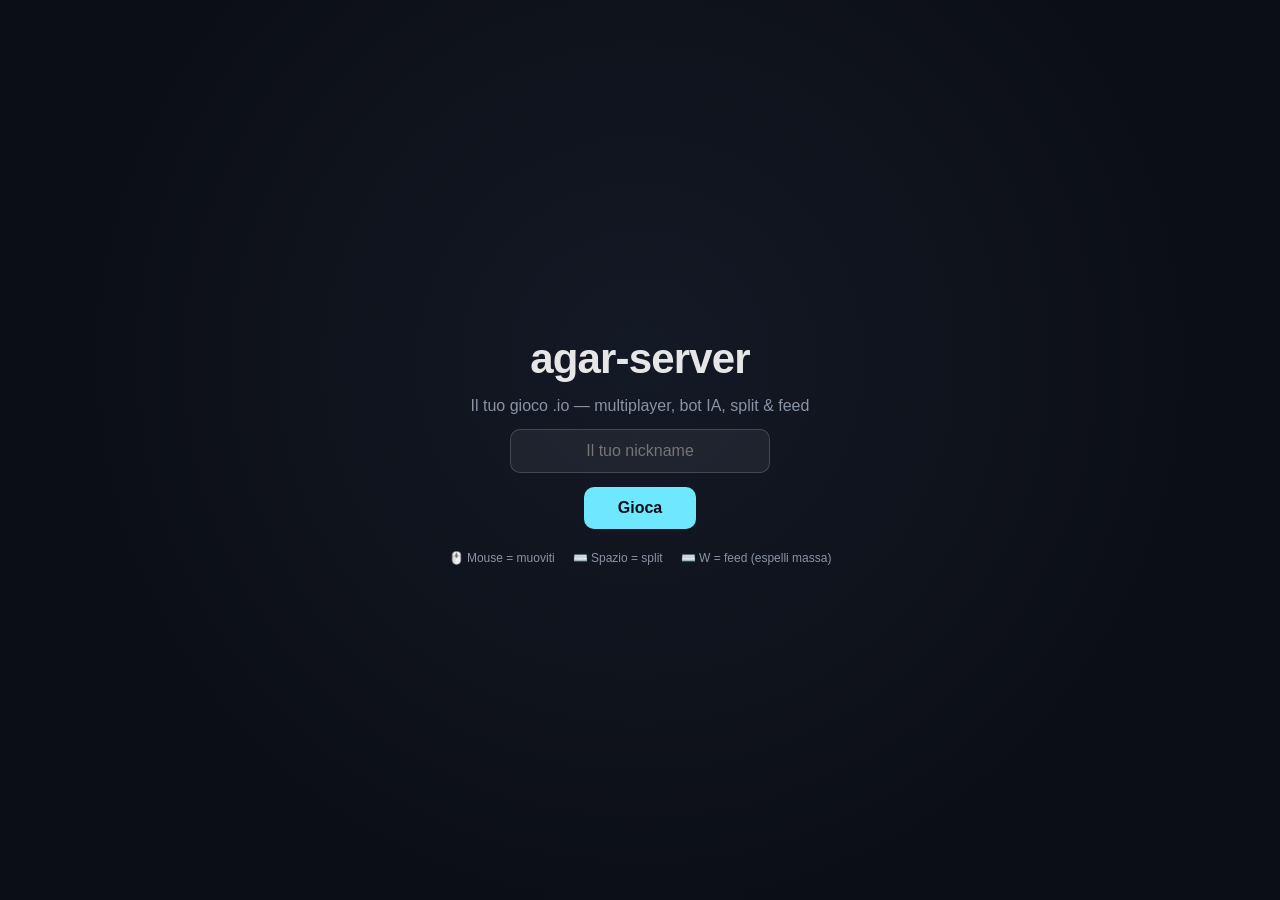
<file: zero/index.html>
<!DOCTYPE html>
<html lang="it">
<head>
  <meta charset="UTF-8" />
  <meta name="viewport" content="width=device-width, initial-scale=1.0" />
  <title>agar-server — il tuo gioco .io</title>
  <link rel="stylesheet" href="style.css" />
</head>
<body>
  <canvas id="game"></canvas>

  <!-- HUD -->
  <div id="hud">
    <div id="mass"></div>
  </div>

  <div id="leaderboard">
    <div class="lb-title">Leaderboard</div>
    <ol id="lb-list"></ol>
  </div>

  <div id="minimap">
    <canvas id="minimap-canvas" width="160" height="160"></canvas>
    <div id="minimap-label">Minimappa</div>
  </div>

  <!-- Barra comandi: Split / Feed (touch + click) -->
  <div id="controls">
    <button id="btn-split" type="button" title="Spazio">💥 Split</button>
    <button id="btn-feed" type="button" title="W">🥏 Feed</button>
  </div>

  <div id="bot-panel">
    <details open>
      <summary>🧪 Spawn Bot (allenamento)</summary>
      <form id="bot-form">
        <label>Numero <input id="bot-count" type="number" value="10" min="1" max="200" /></label>
        <label>Massa <input id="bot-mass" type="number" value="30" min="1" max="10000" /></label>
        <label>Nome <input id="bot-name" type="text" value="Bot" /></label>
        <button type="submit">Spawna</button>
      </form>
      <div id="bot-status"></div>
    </details>
  </div>

  <!-- Schermata di ingresso -->
  <div id="menu">
    <h1>agar-server</h1>
    <p>Il tuo gioco .io — multiplayer, bot IA, split &amp; feed</p>
    <input id="name" type="text" placeholder="Il tuo nickname" maxlength="16" />
    <button id="play">Gioca</button>
    <div class="hint">
      <span>🖱️ Mouse = muoviti</span>
      <span>⌨️ Spazio = split</span>
      <span>⌨️ W = feed (espelli massa)</span>
    </div>
  </div>

  <script src="client.js"></script>
</body>
</html>
</file>
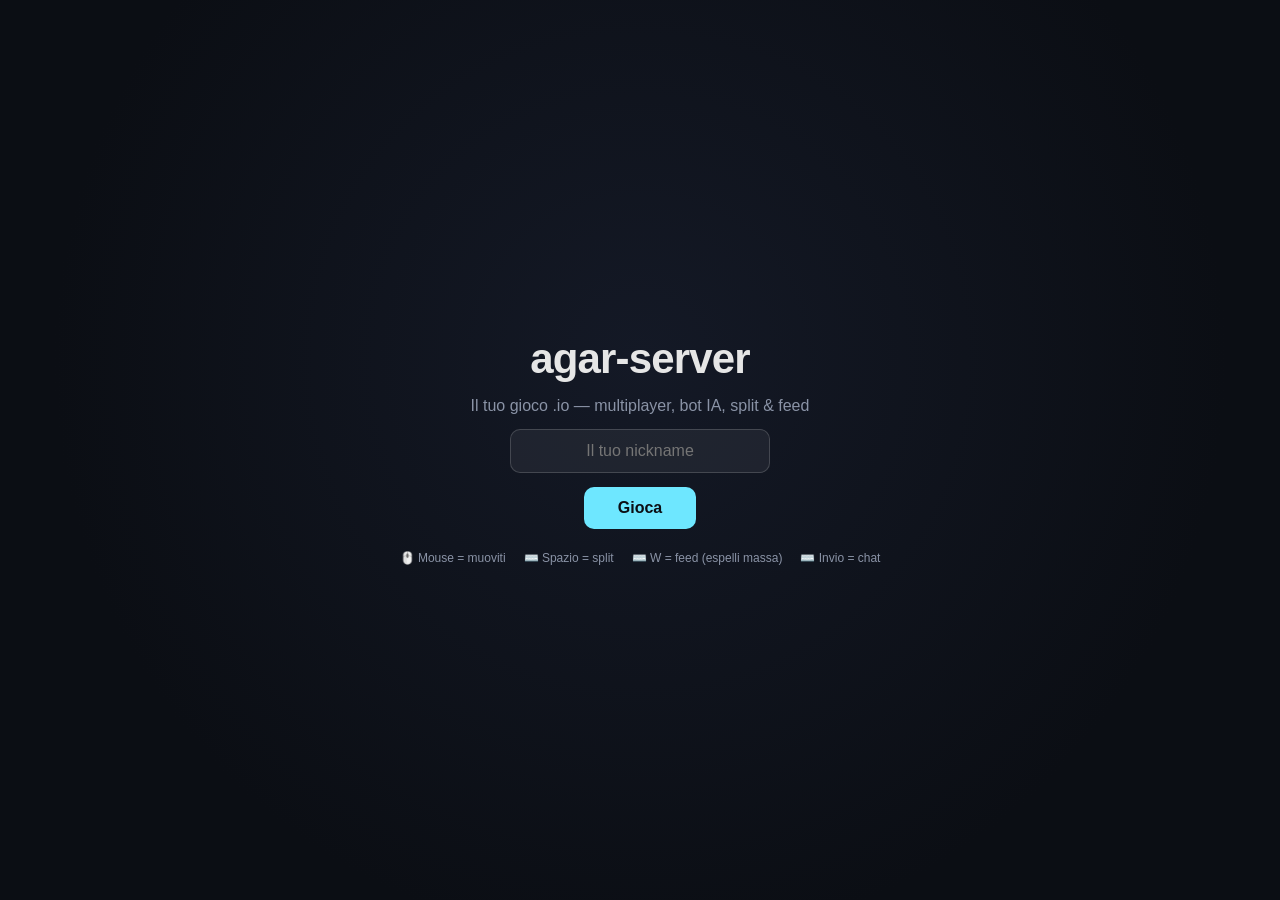
<file: agar-server/public/index.html>
<!DOCTYPE html>
<html lang="it">
<head>
  <meta charset="UTF-8" />
  <meta name="viewport" content="width=device-width, initial-scale=1.0" />
  <title>agar-server — il tuo gioco .io</title>
  <link rel="stylesheet" href="style.css" />
</head>
<body>
  <canvas id="game"></canvas>

  <!-- HUD -->
  <div id="hud">
    <div id="mass"></div>
  </div>

  <div id="leaderboard">
    <div class="lb-title">Leaderboard</div>
    <ol id="lb-list"></ol>
  </div>

  <div id="minimap">
    <canvas id="minimap-canvas" width="160" height="160"></canvas>
    <div id="minimap-label">Minimappa</div>
  </div>

  <!-- Barra comandi: Split / Feed (touch + click) -->
  <div id="controls">
    <button id="btn-split" type="button" title="Spazio">💥 Split</button>
    <button id="btn-feed" type="button" title="W">🥏 Feed</button>
  </div>

  <!-- Statistiche live -->
  <div id="stats"></div>

  <!-- Chat globale -->
  <div id="chat">
    <div id="chat-box"></div>
    <input id="chat-input" type="text" placeholder="Scrivi in chat... (Invio per inviare)" maxlength="120" />
  </div>

  <!-- Pannello Skin / Personalizzazione -->
  <button id="skin-btn" type="button" title="Personalizza">🎨 Skin</button>
  <div id="skin-panel">
    <div class="skin-title">Personalizza il tuo nick</div>
    <div class="skin-colors" id="skin-colors"></div>
    <div class="skin-title">Template nome</div>
    <div class="skin-presets" id="skin-presets"></div>
    <button id="skin-close" type="button">Chiudi</button>
  </div>

  <div id="bot-panel">
    <details open>
      <summary>🧪 Spawn Bot (allenamento)</summary>
      <form id="bot-form">
        <label>Numero <input id="bot-count" type="number" value="10" min="1" max="200" /></label>
        <label>Massa <input id="bot-mass" type="number" value="30" min="1" max="10000" /></label>
        <label>Nome <input id="bot-name" type="text" value="Bot" /></label>
        <button type="submit">Spawna</button>
      </form>
      <div id="bot-status"></div>
    </details>
  </div>

  <!-- Schermata di ingresso -->
  <div id="menu">
    <h1>agar-server</h1>
    <p>Il tuo gioco .io — multiplayer, bot IA, split &amp; feed</p>
    <input id="name" type="text" placeholder="Il tuo nickname" maxlength="16" />
    <button id="play">Gioca</button>
    <div class="hint">
      <span>🖱️ Mouse = muoviti</span>
      <span>⌨️ Spazio = split</span>
      <span>⌨️ W = feed (espelli massa)</span>
      <span>⌨️ Invio = chat</span>
    </div>
  </div>

  <script src="client.js"></script>
</body>
</html>
</file>
<file: zero/style.css>
* { box-sizing: border-box; margin: 0; padding: 0; }

html, body {
  width: 100%;
  height: 100%;
  overflow: hidden;
  background: #0b0e14;
  font-family: -apple-system, BlinkMacSystemFont, "Segoe UI", Roboto, Helvetica, Arial, sans-serif;
  color: #e6e6e6;
  user-select: none;
}

#game {
  position: fixed;
  inset: 0;
  display: block;
  background: #0b0e14;
  cursor: crosshair;
}

/* ===== HUD ===== */
#hud {
  position: fixed;
  bottom: 16px;
  left: 50%;
  transform: translateX(-50%);
  font-size: 22px;
  font-weight: 700;
  color: #fff;
  text-shadow: 0 0 6px rgba(0,0,0,.6);
  pointer-events: none;
  z-index: 10;
}

/* ===== LEADERBOARD ===== */
#leaderboard {
  position: fixed;
  top: 16px;
  right: 16px;
  background: rgba(10, 12, 18, 0.72);
  border: 1px solid rgba(255,255,255,.08);
  border-radius: 10px;
  padding: 12px 14px;
  min-width: 200px;
  backdrop-filter: blur(6px);
  z-index: 10;
}
.lb-title {
  font-size: 12px;
  text-transform: uppercase;
  letter-spacing: .08em;
  color: #8a93a6;
  margin-bottom: 8px;
}
#lb-list { list-style: none; }
#lb-list li {
  display: flex;
  justify-content: space-between;
  gap: 12px;
  padding: 3px 0;
  font-size: 13px;
}
#lb-list .rank { color: #8a93a6; width: 18px; }
#lb-list .name { flex: 1; white-space: nowrap; overflow: hidden; text-overflow: ellipsis; }
#lb-list .m { font-variant-numeric: tabular-nums; color: #ffd54d; }
#lb-list li.me .name { color: #6ee7ff; font-weight: 700; }
#lb-list li.bot .name::after { content: " 🤖"; opacity: .7; }

/* ===== MINIMAP ===== */
#minimap {
  position: fixed;
  bottom: 16px;
  right: 16px;
  border: 1px solid rgba(255,255,255,.1);
  border-radius: 10px;
  overflow: hidden;
  background: rgba(10,12,18,.6);
  z-index: 10;
}
#minimap canvas { display: block; }
#minimap-label {
  position: absolute;
  top: 0; left: 0; right: 0;
  font-size: 10px;
  text-transform: uppercase;
  letter-spacing: .08em;
  color: #8a93a6;
  text-align: center;
  padding: 2px 0;
  background: rgba(0,0,0,.35);
  pointer-events: none;
}

/* ===== BARRA COMANDI (Split / Feed) ===== */
#controls {
  position: fixed;
  bottom: 16px;
  left: 16px;
  display: flex;
  gap: 10px;
  z-index: 10;
}
#controls button {
  padding: 12px 18px;
  font-size: 15px;
  font-weight: 700;
  border: none;
  border-radius: 12px;
  cursor: pointer;
  backdrop-filter: blur(6px);
  transition: transform .08s ease, filter .12s ease;
  box-shadow: 0 4px 14px rgba(0,0,0,.4);
}
#controls button:active { transform: scale(.94); }
#btn-split {
  background: rgba(110, 231, 255, .28);
  border: 1px solid #6ee7ff;
  color: #d6f7ff;
}
#btn-feed {
  background: rgba(255, 213, 77, .22);
  border: 1px solid #ffd54d;
  color: #fff3cf;
}
#controls button:disabled {
  opacity: .4;
  cursor: not-allowed;
  border-color: rgba(255,255,255,.12);
  background: rgba(255,255,255,.06);
  color: #8a93a6;
}

/* ===== PANEL BOT ===== */
#bot-panel {
  position: fixed;
  top: 16px;
  left: 16px;
  background: rgba(10, 12, 18, 0.72);
  border: 1px solid rgba(255,255,255,.08);
  border-radius: 10px;
  padding: 10px 12px;
  backdrop-filter: blur(6px);
  z-index: 10;
  width: 220px;
}
#bot-panel summary { cursor: pointer; font-size: 13px; font-weight: 600; }
#bot-panel form { display: flex; flex-direction: column; gap: 6px; margin-top: 8px; }
#bot-panel label { display: flex; justify-content: space-between; align-items: center; font-size: 12px; gap: 8px; }
#bot-panel input {
  width: 80px;
  background: rgba(255,255,255,.06);
  border: 1px solid rgba(255,255,255,.14);
  border-radius: 6px;
  color: #fff;
  padding: 4px 8px;
  font-size: 12px;
}
#bot-panel input#bot-name { width: 110px; }
#bot-panel button {
  margin-top: 2px;
  padding: 7px;
  border: none;
  border-radius: 6px;
  background: #28a745;
  color: #fff;
  font-weight: 600;
  cursor: pointer;
}
#bot-panel button:hover { background: #2fbf51; }
#bot-status { font-size: 11px; color: #8a93a6; margin-top: 6px; min-height: 14px; }

/* ===== MENU ===== */
#menu {
  position: fixed;
  inset: 0;
  display: flex;
  flex-direction: column;
  align-items: center;
  justify-content: center;
  gap: 14px;
  background: radial-gradient(circle at 50% 40%, #141926, #0b0e14 70%);
  z-index: 100;
}
#menu h1 { font-size: 42px; font-weight: 800; letter-spacing: -.02em; }
#menu p { color: #8a93a6; }
#menu input {
  width: 260px;
  padding: 12px 16px;
  font-size: 16px;
  text-align: center;
  background: rgba(255,255,255,.06);
  border: 1px solid rgba(255,255,255,.16);
  border-radius: 10px;
  color: #fff;
  outline: none;
}
#menu input:focus { border-color: #6ee7ff; }
#menu button {
  padding: 12px 34px;
  font-size: 16px;
  font-weight: 700;
  border: none;
  border-radius: 10px;
  background: #6ee7ff;
  color: #0b0e14;
  cursor: pointer;
}
#menu button:hover { background: #8aecff; }
#menu .hint {
  display: flex;
  gap: 18px;
  margin-top: 8px;
  color: #8a93a6;
  font-size: 12px;
}
</file>
<file: agar-server/public/style.css>
* { box-sizing: border-box; margin: 0; padding: 0; }

html, body {
  width: 100%;
  height: 100%;
  overflow: hidden;
  background: #0b0e14;
  font-family: -apple-system, BlinkMacSystemFont, "Segoe UI", Roboto, Helvetica, Arial, sans-serif;
  color: #e6e6e6;
  user-select: none;
}

#game {
  position: fixed;
  inset: 0;
  display: block;
  background: #0b0e14;
  cursor: crosshair;
}

/* ===== HUD ===== */
#hud {
  position: fixed;
  bottom: 16px;
  left: 50%;
  transform: translateX(-50%);
  font-size: 22px;
  font-weight: 700;
  color: #fff;
  text-shadow: 0 0 6px rgba(0,0,0,.6);
  pointer-events: none;
  z-index: 10;
}

/* ===== LEADERBOARD ===== */
#leaderboard {
  position: fixed;
  top: 16px;
  right: 16px;
  background: rgba(10, 12, 18, 0.72);
  border: 1px solid rgba(255,255,255,.08);
  border-radius: 10px;
  padding: 12px 14px;
  min-width: 200px;
  backdrop-filter: blur(6px);
  z-index: 10;
}
.lb-title {
  font-size: 12px;
  text-transform: uppercase;
  letter-spacing: .08em;
  color: #8a93a6;
  margin-bottom: 8px;
}
#lb-list { list-style: none; }
#lb-list li {
  display: flex;
  justify-content: space-between;
  gap: 12px;
  padding: 3px 0;
  font-size: 13px;
}
#lb-list .rank { color: #8a93a6; width: 18px; }
#lb-list .name { flex: 1; white-space: nowrap; overflow: hidden; text-overflow: ellipsis; }
#lb-list .m { font-variant-numeric: tabular-nums; color: #ffd54d; }
#lb-list li.me .name { color: #6ee7ff; font-weight: 700; }
#lb-list li.bot .name::after { content: " 🤖"; opacity: .7; }

/* ===== MINIMAP ===== */
#minimap {
  position: fixed;
  bottom: 16px;
  right: 16px;
  border: 1px solid rgba(255,255,255,.1);
  border-radius: 10px;
  overflow: hidden;
  background: rgba(10,12,18,.6);
  z-index: 10;
}
#minimap canvas { display: block; }
#minimap-label {
  position: absolute;
  top: 0; left: 0; right: 0;
  font-size: 10px;
  text-transform: uppercase;
  letter-spacing: .08em;
  color: #8a93a6;
  text-align: center;
  padding: 2px 0;
  background: rgba(0,0,0,.35);
  pointer-events: none;
}

/* ===== BARRA COMANDI (Split / Feed) ===== */
#controls {
  position: fixed;
  bottom: 16px;
  left: 16px;
  display: flex;
  gap: 10px;
  z-index: 10;
}
#controls button {
  padding: 12px 18px;
  font-size: 15px;
  font-weight: 700;
  border: none;
  border-radius: 12px;
  cursor: pointer;
  backdrop-filter: blur(6px);
  transition: transform .08s ease, filter .12s ease;
  box-shadow: 0 4px 14px rgba(0,0,0,.4);
}
#controls button:active { transform: scale(.94); }
#btn-split {
  background: rgba(110, 231, 255, .28);
  border: 1px solid #6ee7ff;
  color: #d6f7ff;
}
#btn-feed {
  background: rgba(255, 213, 77, .22);
  border: 1px solid #ffd54d;
  color: #fff3cf;
}
#controls button:disabled {
  opacity: .4;
  cursor: not-allowed;
  border-color: rgba(255,255,255,.12);
  background: rgba(255,255,255,.06);
  color: #8a93a6;
}

/* ===== PANEL BOT ===== */
#bot-panel {
  position: fixed;
  top: 16px;
  left: 16px;
  background: rgba(10, 12, 18, 0.72);
  border: 1px solid rgba(255,255,255,.08);
  border-radius: 10px;
  padding: 10px 12px;
  backdrop-filter: blur(6px);
  z-index: 10;
  width: 220px;
}
#bot-panel summary { cursor: pointer; font-size: 13px; font-weight: 600; }
#bot-panel form { display: flex; flex-direction: column; gap: 6px; margin-top: 8px; }
#bot-panel label { display: flex; justify-content: space-between; align-items: center; font-size: 12px; gap: 8px; }
#bot-panel input {
  width: 80px;
  background: rgba(255,255,255,.06);
  border: 1px solid rgba(255,255,255,.14);
  border-radius: 6px;
  color: #fff;
  padding: 4px 8px;
  font-size: 12px;
}
#bot-panel input#bot-name { width: 110px; }
#bot-panel button {
  margin-top: 2px;
  padding: 7px;
  border: none;
  border-radius: 6px;
  background: #28a745;
  color: #fff;
  font-weight: 600;
  cursor: pointer;
}
#bot-panel button:hover { background: #2fbf51; }
#bot-status { font-size: 11px; color: #8a93a6; margin-top: 6px; min-height: 14px; }

/* ===== MENU ===== */
#menu {
  position: fixed;
  inset: 0;
  display: flex;
  flex-direction: column;
  align-items: center;
  justify-content: center;
  gap: 14px;
  background: radial-gradient(circle at 50% 40%, #141926, #0b0e14 70%);
  z-index: 100;
}
#menu h1 { font-size: 42px; font-weight: 800; letter-spacing: -.02em; }
#menu p { color: #8a93a6; }
#menu input {
  width: 260px;
  padding: 12px 16px;
  font-size: 16px;
  text-align: center;
  background: rgba(255,255,255,.06);
  border: 1px solid rgba(255,255,255,.16);
  border-radius: 10px;
  color: #fff;
  outline: none;
}
#menu input:focus { border-color: #6ee7ff; }
#menu button {
  padding: 12px 34px;
  font-size: 16px;
  font-weight: 700;
  border: none;
  border-radius: 10px;
  background: #6ee7ff;
  color: #0b0e14;
  cursor: pointer;
}
#menu button:hover { background: #8aecff; }
#menu .hint {
  display: flex;
  gap: 18px;
  margin-top: 8px;
  color: #8a93a6;
  font-size: 12px;
}

/* ===== STATISTICHE ===== */
#stats {
  position: fixed;
  bottom: 16px;
  left: 50%;
  transform: translateX(-50%);
  font-size: 19px;
  font-weight: 700;
  color: #fff;
  text-shadow: 0 0 6px rgba(0,0,0,.6);
  pointer-events: none;
  z-index: 60;
}

/* ===== CHAT GLOBALE ===== */
#chat {
  position: fixed;
  left: 16px;
  bottom: 16px;
  width: 260px;
  z-index: 50;
}
#chat-box {
  height: 140px;
  overflow-y: auto;
  background: rgba(10,12,18,.55);
  border: 1px solid rgba(255,255,255,.06);
  border-radius: 8px;
  padding: 6px 8px;
  margin-bottom: 6px;
  backdrop-filter: blur(4px);
  font-size: 12px;
  display: flex;
  flex-direction: column;
  gap: 3px;
}
.chat-msg { line-height: 1.35; word-break: break-word; }
.chat-name { font-weight: 700; margin-right: 5px; }
.chat-text { color: #dfe3ea; }
#chat-input {
  width: 100%;
  padding: 7px 10px;
  background: rgba(10,12,18,.55);
  border: 1px solid rgba(255,255,255,.12);
  border-radius: 8px;
  color: #fff;
  font-size: 12px;
  outline: none;
}
#chat-input:focus { border-color: #6ee7ff; }

/* ===== SKIN PANEL ===== */
#skin-btn {
  position: fixed;
  right: 16px;
  bottom: 190px;
  z-index: 40;
  padding: 8px 12px;
  border: 1px solid rgba(255,255,255,.14);
  border-radius: 8px;
  background: rgba(10,12,18,.6);
  color: #fff;
  font-weight: 600;
  cursor: pointer;
}
#skin-panel {
  position: fixed;
  right: 16px;
  bottom: 240px;
  width: 230px;
  background: rgba(10,12,18,.85);
  border: 1px solid rgba(255,255,255,.1);
  border-radius: 10px;
  padding: 12px;
  z-index: 45;
  display: none;
}
#skin-panel.open { display: block; }
.skin-title { font-size: 12px; text-transform: uppercase; color: #8a93a6; margin-bottom: 6px; }
.skin-colors, .skin-presets { display: flex; flex-wrap: wrap; gap: 5px; margin-bottom: 10px; }
.skin-colors span, .skin-presets span {
  width: 26px; height: 26px;
  border-radius: 50%;
  cursor: pointer;
  display: inline-flex;
  align-items: center;
  justify-content: center;
  font-size: 14px;
  border: 2px solid transparent;
}
.skin-colors span.active, .skin-presets span.active { border-color: #fff; }
.skin-presets span { border-radius: 8px; background: rgba(255,255,255,.08); width: auto; padding: 0 8px; font-size: 12px; }
#skin-close {
  width: 100%;
  padding: 7px;
  border: none;
  border-radius: 6px;
  background: #28a745;
  color: #fff;
  font-weight: 600;
  cursor: pointer;
}
</file>
